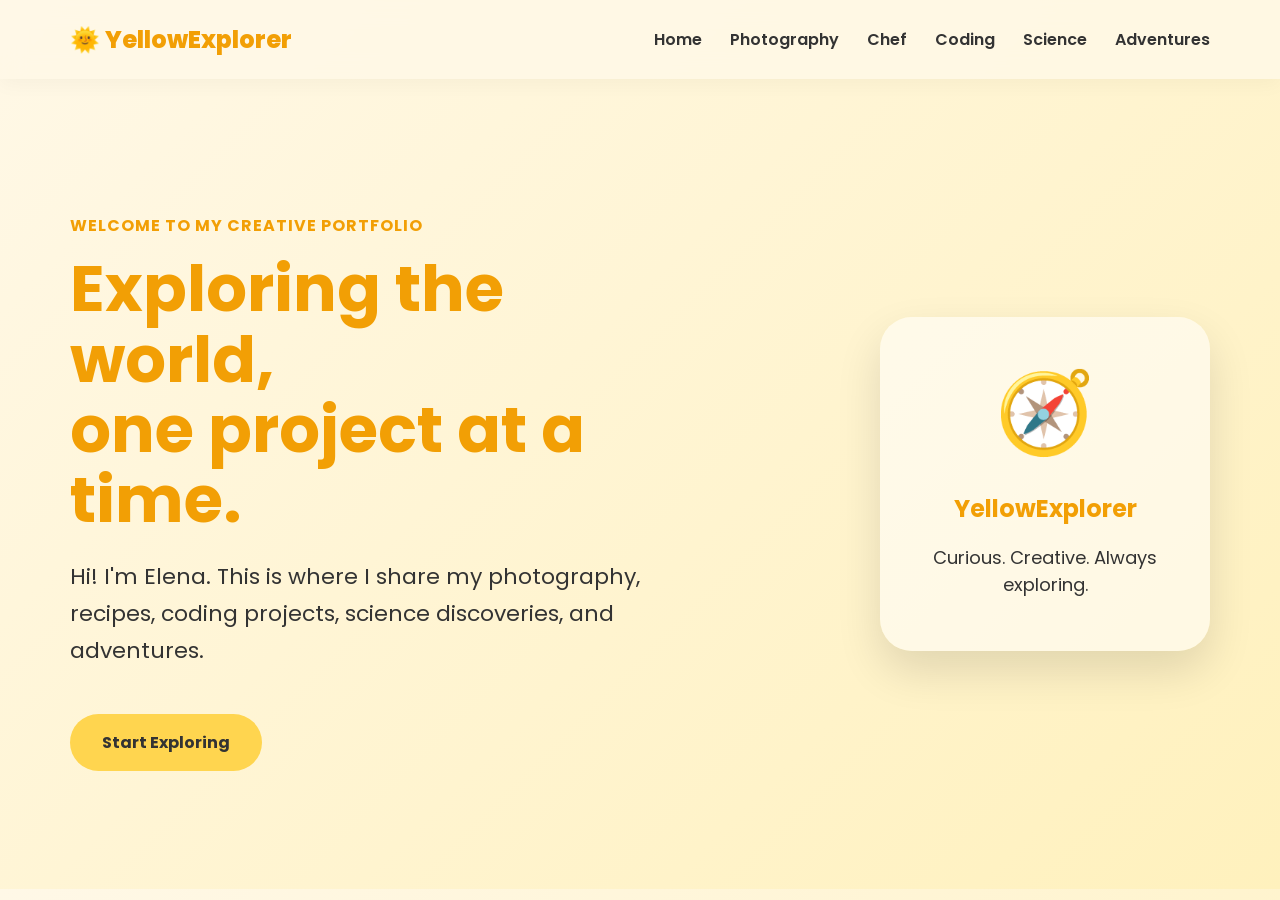
<file: index.html>
<!DOCTYPE html>
<html lang="en">

<head>
  <meta charset="UTF-8">
  <meta name="viewport" content="width=device-width, initial-scale=1.0">
  <title>YellowExplorer</title>
  <link rel="preconnect" href="https://fonts.googleapis.com">
  <link rel="preconnect" href="https://fonts.gstatic.com" crossorigin>
  <link href="https://fonts.googleapis.com/css2?family=Poppins:wght@400;600;700;800&display=swap" rel="stylesheet">
  <link rel="stylesheet" href="style.css">
</head>

<body>

  <nav class="navbar">
    <div class="logo">🌞 YellowExplorer</div>

    <div class="nav-links">
      <a href="index.html">Home</a>
      <a href="photography.html">Photography</a>
      <a href="chef.html">Chef</a>
      <a href="coding.html">Coding</a>
      <a href="science.html">Science</a>
      <a href="adventures.html">Adventures</a>
    </div>
</nav>

  <section class="hero">
    <div class="hero-content">
      <p class="eyebrow">Welcome to my creative portfolio</p>
      <h1>Exploring the world,<br>one project at a time.</h1>
      <p class="intro">
        Hi! I'm Elena. This is where I share my photography, recipes,
        coding projects, science discoveries, and adventures.
      </p>
      <a href="#" class="button">Start Exploring</a>
    </div>

    <div class="hero-card">
      <div class="compass">🧭</div>
      <h2>YellowExplorer</h2>
      <p>Curious. Creative. Always exploring.</p>
    </div>
  </section>

</body>

</html>
</file>
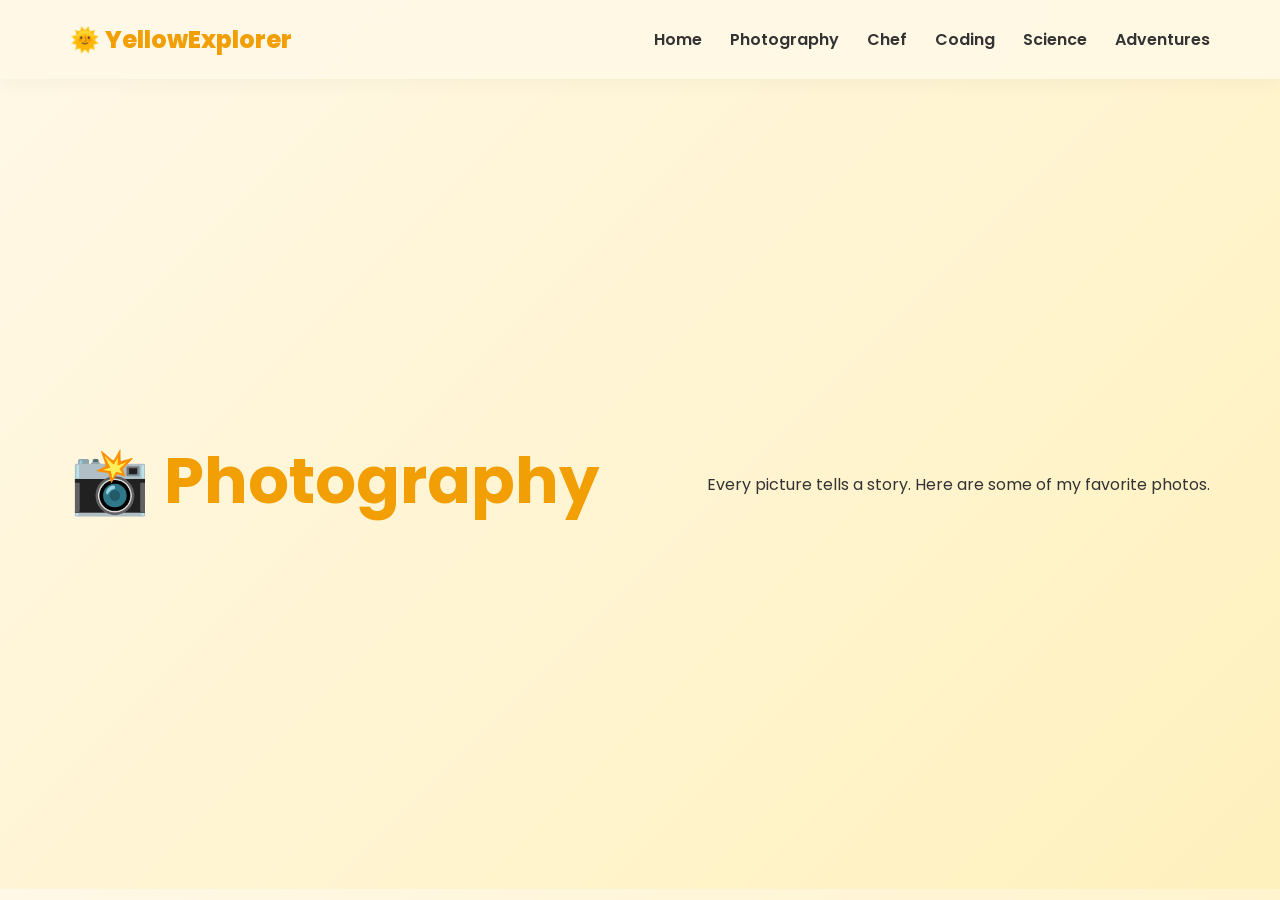
<file: photography.html>
<!DOCTYPE html>
<html lang="en">

<head>
  <meta charset="UTF-8">
  <title>Photography | YellowExplorer</title>

  <link rel="preconnect" href="https://fonts.googleapis.com">
  <link href="https://fonts.googleapis.com/css2?family=Poppins:wght@400;700&display=swap" rel="stylesheet">

  <link rel="stylesheet" href="style.css">
</head>

<body>

<nav class="navbar">
    <div class="logo">🌞 YellowExplorer</div>

    <div class="nav-links">
      <a href="index.html">Home</a>
      <a href="photography.html">Photography</a>
      <a href="chef.html">Chef</a>
      <a href="coding.html">Coding</a>
      <a href="science.html">Science</a>
      <a href="adventures.html">Adventures</a>
    </div>
</nav>

<section class="hero">

<h1>📸 Photography</h1>

<p>
Every picture tells a story.
Here are some of my favorite photos.
</p>

</section>

</body>

</html>
</file>
<file: style.css>
* {
  box-sizing: border-box;
}

html {
  scroll-behavior: smooth;
}

body {
  margin: 0;
  font-family: "Poppins", Arial, sans-serif;
  background: linear-gradient(135deg, #fff8e7, #fff1bd);
  color: #333333;
}

/* Navigation */

.navbar {
  position: sticky;
  top: 0;
  z-index: 10;

  display: flex;
  justify-content: space-between;
  align-items: center;

  padding: 22px 70px;
  background-color: rgba(255, 248, 231, 0.85);
  backdrop-filter: blur(12px);
  box-shadow: 0 4px 20px rgba(0, 0, 0, 0.04);
}

.logo {
  font-size: 24px;
  font-weight: 800;
  color: #f29f05;
}

.nav-links {
  display: flex;
  gap: 28px;
}

.nav-links a {
  text-decoration: none;
  color: #333333;
  font-weight: 600;
  transition: color 0.3s ease;
}

.nav-links a:hover {
  color: #f29f05;
}

/* Hero */

.hero {
  min-height: 90vh;
  display: flex;
  align-items: center;
  justify-content: space-between;
  gap: 50px;

  padding: 80px 70px;
}

.hero-content {
  max-width: 650px;
  animation: fadeUp 0.8s ease forwards;
}

.eyebrow {
  color: #f29f05;
  font-weight: 700;
  letter-spacing: 1px;
  text-transform: uppercase;
}

.hero h1 {
  font-size: 64px;
  line-height: 1.1;
  color: #f29f05;
  margin: 15px 0 20px;
}

.intro {
  font-size: 22px;
  line-height: 1.7;
  max-width: 600px;
}

/* Button */

.button {
  display: inline-block;
  margin-top: 22px;

  background-color: #ffd54f;
  color: #333333;
  text-decoration: none;

  padding: 16px 32px;
  border-radius: 40px;

  font-weight: 700;
  transition: all 0.3s ease;
}

.button:hover {
  background-color: #f4c542;
  transform: translateY(-4px);
  box-shadow: 0 10px 25px rgba(0, 0, 0, 0.18);
}

/* Hero Card */

.hero-card {
  width: 330px;
  padding: 35px;
  text-align: center;

  background-color: rgba(255, 255, 255, 0.55);
  border-radius: 32px;
  box-shadow: 0 20px 45px rgba(0, 0, 0, 0.12);

  animation: float 4s ease-in-out infinite;
}

.compass {
  font-size: 80px;
}

.hero-card h2 {
  color: #f29f05;
  margin-bottom: 10px;
}

.hero-card p {
  font-size: 18px;
}

/* Animations */

@keyframes fadeUp {
  from {
    opacity: 0;
    transform: translateY(25px);
  }

  to {
    opacity: 1;
    transform: translateY(0);
  }
}

@keyframes float {
  0%, 100% {
    transform: translateY(0);
  }

  50% {
    transform: translateY(-12px);
  }
}

/* Mobile */

@media (max-width: 850px) {
  .navbar {
    padding: 18px 25px;
    flex-direction: column;
    gap: 15px;
  }

  .nav-links {
    flex-wrap: wrap;
    justify-content: center;
    gap: 15px;
  }

  .hero {
    flex-direction: column;
    text-align: center;
    padding: 60px 25px;
  }

  .hero h1 {
    font-size: 42px;
  }

  .intro {
    font-size: 18px;
  }

  .hero-card {
    width: 100%;
    max-width: 330px;
  }
}
</file>
